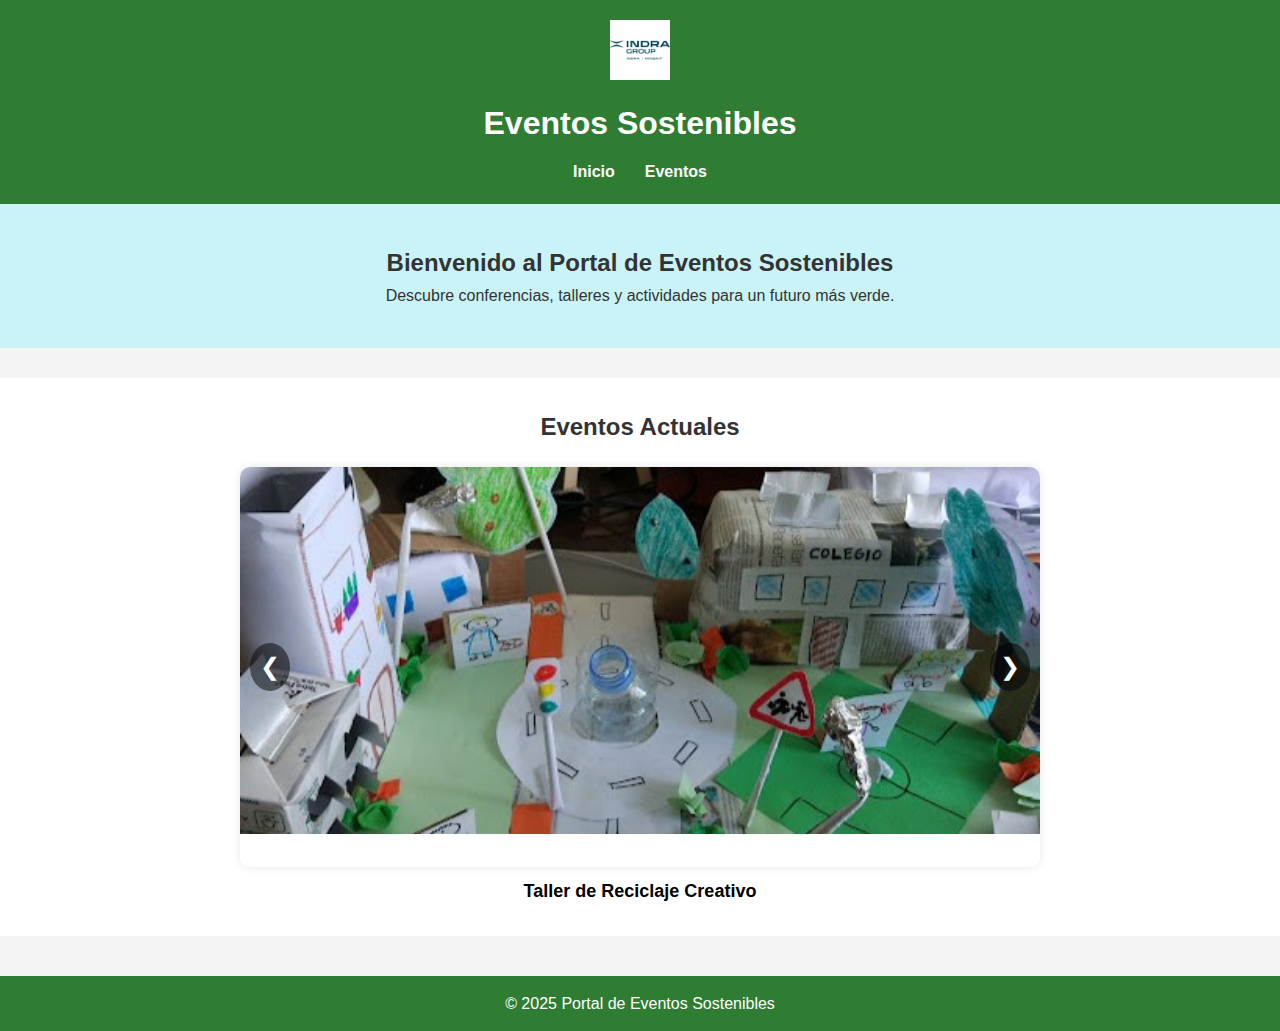
<file: html/index.html>
<!DOCTYPE html>
<html lang="es">
<head>
    <meta charset="UTF-8">
    <title>Portal de Eventos Sostenibles</title>
    <meta name="viewport" content="width=device-width, initial-scale=1.0">
    <link rel="stylesheet" href="css/style.css">
</head>
<body>

    <header>
        <img src="images/logoIndra.jpg" class="logo">
        <h1>Eventos Sostenibles</h1>
        <nav>
            <ul>
                <li><a href="index.html">Inicio</a></li>
                <li><a href="eventos.html">Eventos</a></li>
            </ul>
        </nav>
    </header>

    <main>
        <section class="intro">
            <h2>Bienvenido al Portal de Eventos Sostenibles</h2>
            <p>Descubre conferencias, talleres y actividades para un futuro más verde.</p>
        </section>

        <!-- Carrusel de eventos actuales -->
        <section class="carrusel">
            <h2>Eventos Actuales</h2>
            <div class="carrusel-contenedor">
                <button class="carrusel-btn izquierda">&#10094;</button>

                <div class="carrusel-imagenes">
                    <img src="images/evento1.jpg" alt="Taller de Reciclaje Creativo" class="activo">
                    <img src="images/evento2.jpg" alt="Conferencia de Energías Renovables">
                    <img src="images/evento3.jpg" alt="Jornada de Limpieza de Playa">
                </div>

                <button class="carrusel-btn derecha">&#10095;</button>
            </div>
            <div class="carrusel-texto">
                <p id="texto-evento"></p>
            </div>
        </section>

    </main>

    <footer>
        <p>&copy; 2025 Portal de Eventos Sostenibles</p>
    </footer>

    <script src="js/carrusel.js"></script>

</body>
</html>
</file>
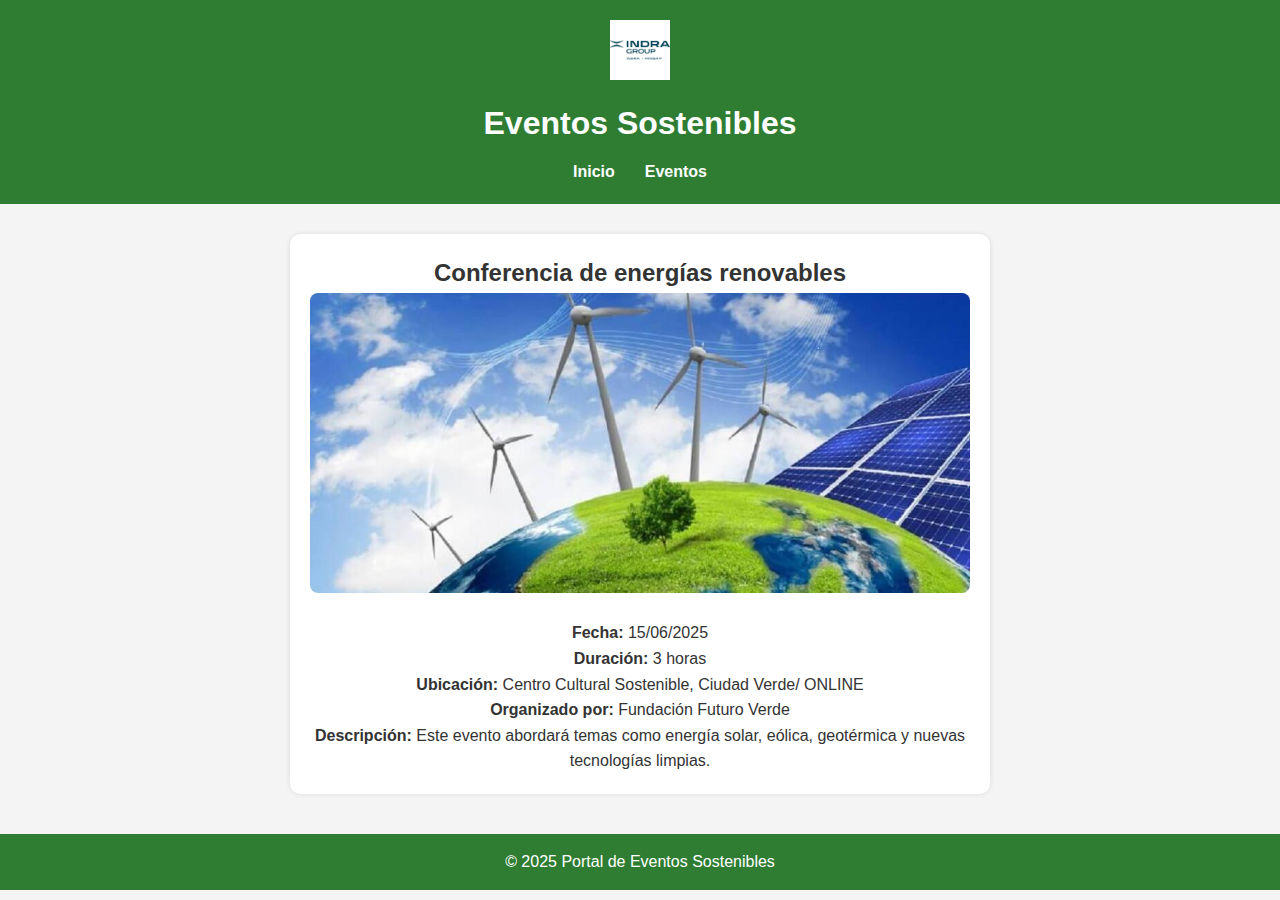
<file: html/detalle_evento.html>
<!DOCTYPE html>
<html lang="es">
<head>
    <meta charset="UTF-8">
    <title>Detalle del Evento - Portal Sostenible</title>
    <meta name="viewport" content="width=device-width, initial-scale=1.0">
    <link rel="stylesheet" href="css/style.css">
</head>
<body>

    <header>
        <img src="images/logoIndra.jpg" alt="Logo del Portal" class="logo">
        <h1>Eventos Sostenibles</h1>
        <nav>
            <ul>
                <li><a href="index.html">Inicio</a></li>
                <li><a href="eventos.html">Eventos</a></li>
            </ul>
        </nav>
    </header>

    <main>
        <section class="detalle-evento">
            <h2>Conferencia de energías renovables</h2>
            <img src="images/evento2.jpg" alt="Imagen del evento" class="evento-imagen">
            <p><strong>Fecha:</strong> 15/06/2025</p>
            <p><strong>Duración:</strong> 3 horas</p>
            <p><strong>Ubicación:</strong> Centro Cultural Sostenible, Ciudad Verde/ ONLINE</p>
            <p><strong>Organizado por:</strong> Fundación Futuro Verde</p>
            <p><strong>Descripción:</strong> Este evento abordará temas como energía solar, eólica, geotérmica y nuevas tecnologías limpias.</p>


        </section>
    </main>

    <footer>
        <p>&copy; 2025 Portal de Eventos Sostenibles</p>
    </footer>

</body>
</html>
</file>
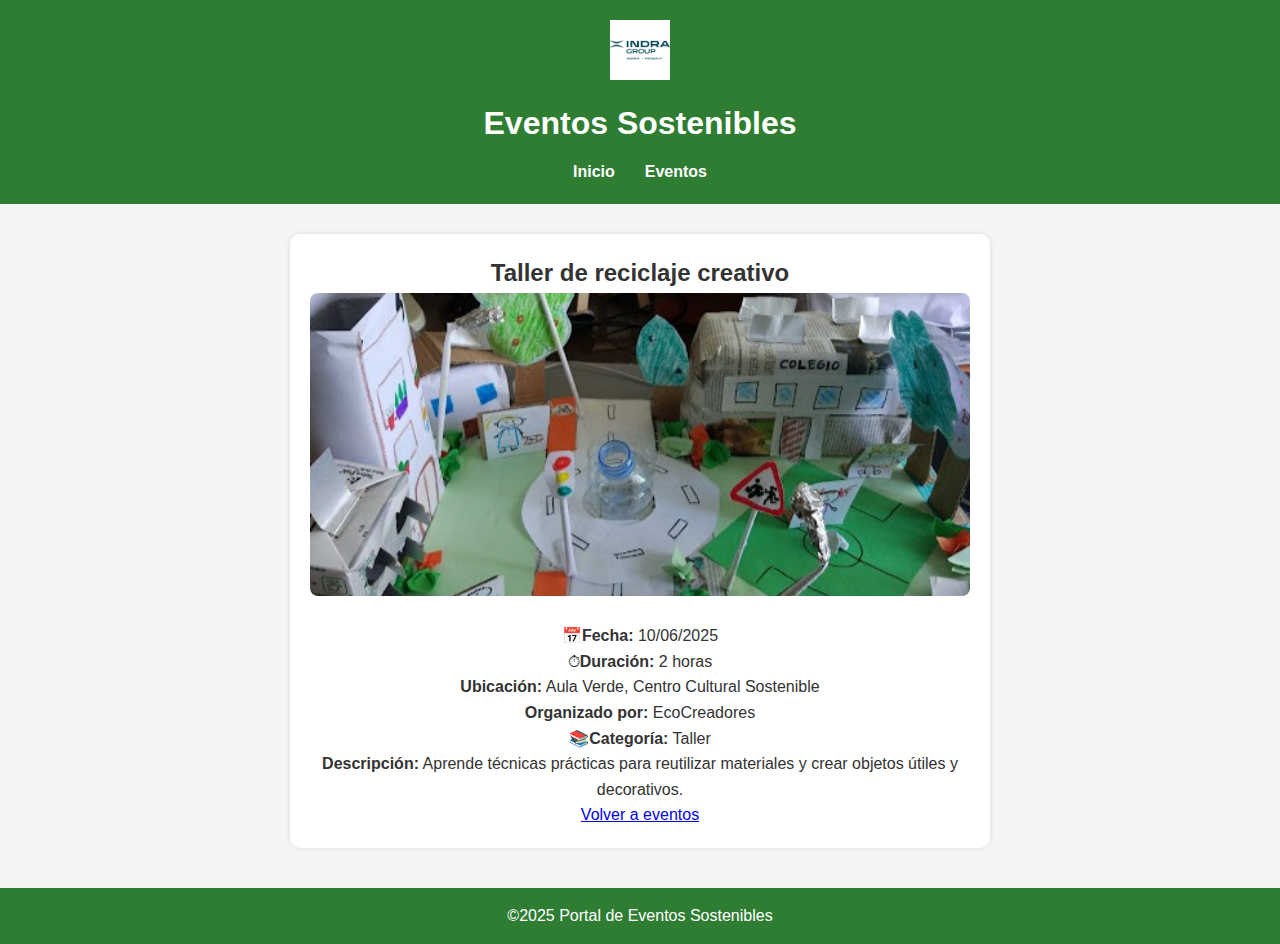
<file: html/detalle_evento1.html>
<!DOCTYPE html>
<html lang="es">
<head>
    <meta charset="UTF-8">
    <title>Detalle del Evento - Taller de reciclaje creativo</title>
    <meta name="viewport" content="width=device-width, initial-scale=1.0">
    <link rel="stylesheet" href="css/style.css">
</head>
<!-- 
La clase 'detalle-bg' en el body aplica un fondo especial para las páginas de detalle.
Esto ayuda a diferenciar visualmente las páginas de detalle del resto del portal.
-->
<body class="detalle-bg">
    <header>
        <!-- Logo y título principal del portal -->
        <img src="images/logoIndra.jpg" alt="Logo del Portal" class="logo">
        <h1>Eventos Sostenibles</h1>
        <!-- Menú de navegación principal -->
        <nav>
            <ul>
                <li><a href="index.html">Inicio</a></li>
                <li><a href="eventos.html">Eventos</a></li>
            </ul>
        </nav>
    </header>
    <main>
        <!-- 
        La clase 'detalle-evento' en esta sección aplica el diseño de tarjeta para el contenido del detalle del evento.
        Incluye título, imagen destacada, información relevante y botón de regreso.
        -->
        <section class="detalle-evento">
            <!-- Título del evento -->
            <h2>Taller de reciclaje creativo</h2>
            <!-- Imagen principal del evento -->
            <img src="images/evento1.jpg" alt="Imagen del evento" class="evento-imagen">
            <!-- Información del evento con algunos iconos para destacar -->
            <p><span class="icono">&#128197;</span><strong>Fecha:</strong> 10/06/2025</p>
            <p><span class="icono">&#9201;</span><strong>Duración:</strong> 2 horas</p>
            <p><strong>Ubicación:</strong> Aula Verde, Centro Cultural Sostenible</p>
            <p><strong>Organizado por:</strong> EcoCreadores</p>
            <p><span class="icono">&#128218;</span><strong>Categoría:</strong> Taller</p>
            <p><strong>Descripción:</strong> Aprende técnicas prácticas para reutilizar materiales y crear objetos útiles y decorativos.</p>
            <!-- Botón para volver al listado de eventos -->
            <a href="eventos.html" class="boton">Volver a eventos</a>
        </section>
    </main>
    <footer class="footer">
        <!-- Pie de página del portal -->
        <p>&copy;2025 Portal de Eventos Sostenibles</p>
    </footer>
</body>
</html>
</file>
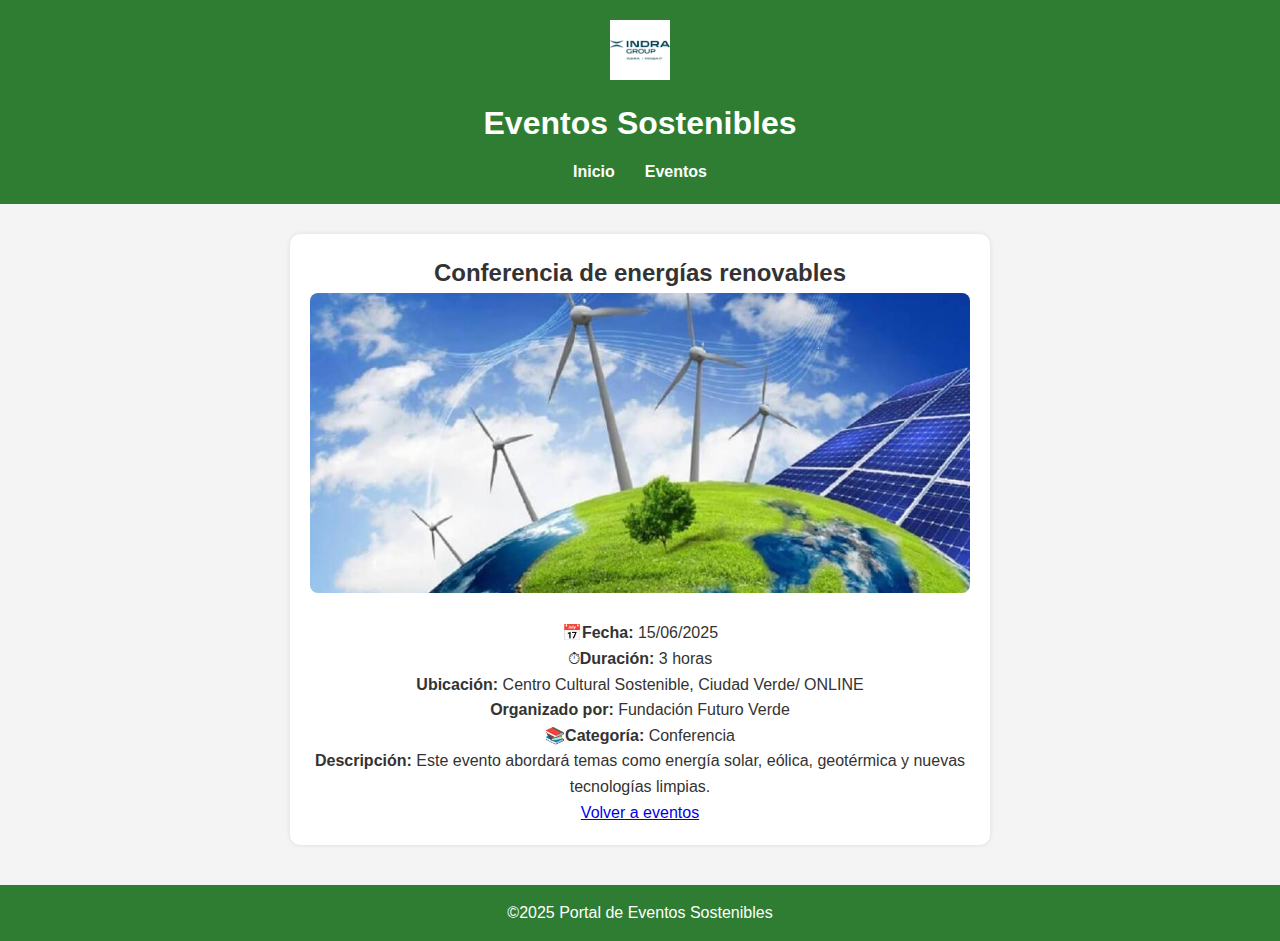
<file: html/detalle_evento2.html>
<!DOCTYPE html>
<html lang="es">
<head>
    <meta charset="UTF-8">
    <title>Detalle del Evento - Conferencia de energías renovables</title>
    <meta name="viewport" content="width=device-width, initial-scale=1.0">
    <link rel="stylesheet" href="css/style.css">
</head>
<body class="detalle-bg">
    <header>
        <img src="images/logoIndra.jpg" alt="Logo del Portal" class="logo">
        <h1>Eventos Sostenibles</h1>
        <nav>
            <ul>
                <li><a href="index.html">Inicio</a></li>
                <li><a href="eventos.html">Eventos</a></li>
            </ul>
        </nav>
    </header>
    <main>
        <section class="detalle-evento">
            <h2>Conferencia de energías renovables</h2>
            <img src="images/evento2.jpg" alt="Imagen del evento" class="evento-imagen">
            <p><span class="icono">&#128197;</span><strong>Fecha:</strong> 15/06/2025</p>
            <p><span class="icono">&#9201;</span><strong>Duración:</strong> 3 horas</p>
            <p><strong>Ubicación:</strong> Centro Cultural Sostenible, Ciudad Verde/ ONLINE</p>
            <p><strong>Organizado por:</strong> Fundación Futuro Verde</p>
            <p><span class="icono">&#128218;</span><strong>Categoría:</strong> Conferencia</p>
            <p><strong>Descripción:</strong> Este evento abordará temas como energía solar, eólica, geotérmica y nuevas tecnologías limpias.</p>
            <a href="eventos.html" class="boton">Volver a eventos</a>
        </section>
    </main>
    <footer class="footer">
        <p>&copy;2025 Portal de Eventos Sostenibles</p>
    </footer>
</body>
</html>
</file>
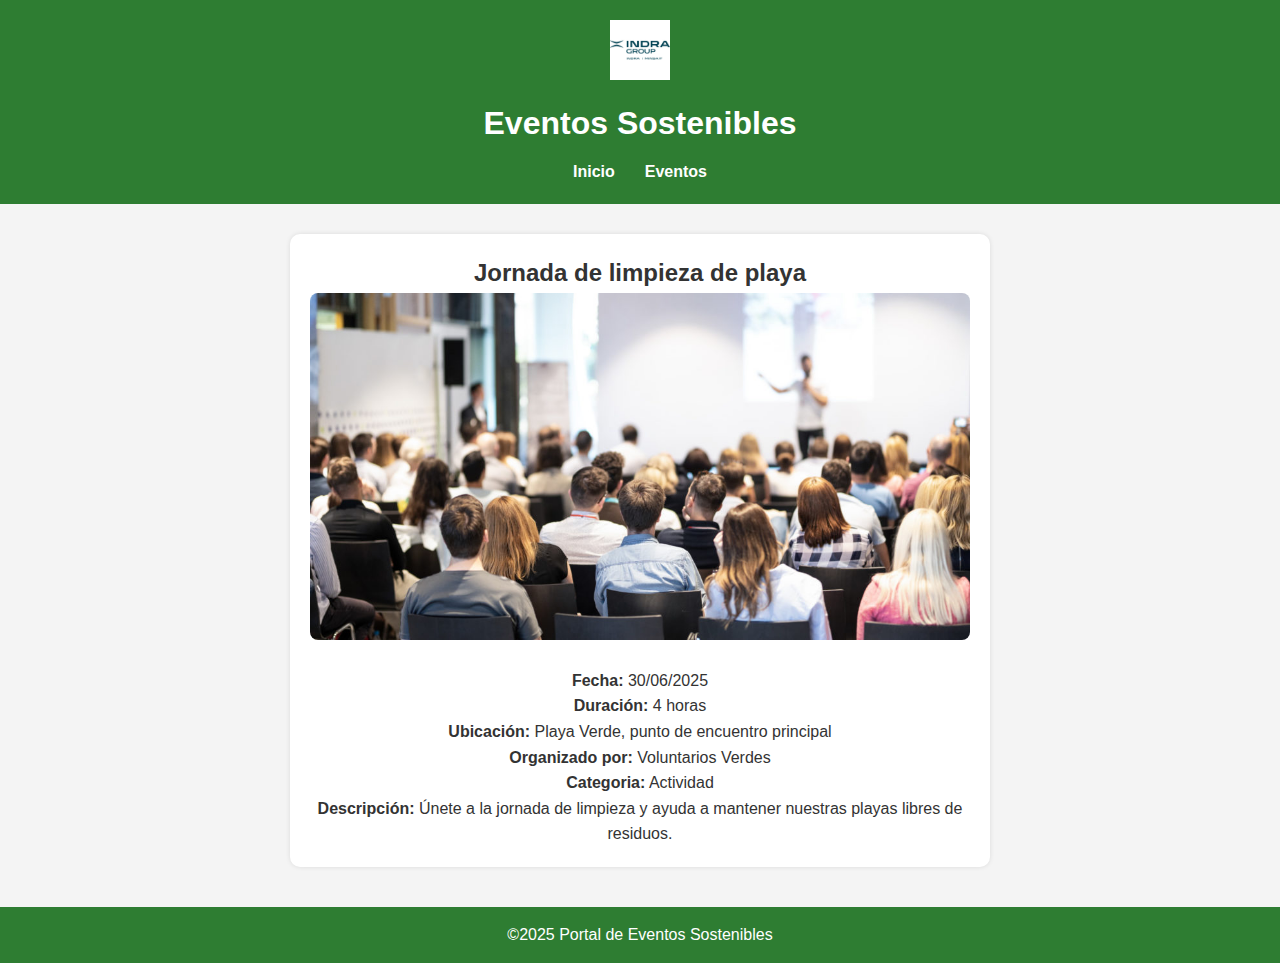
<file: html/detalle_evento3.html>
<!DOCTYPE html>
<html lang="es">
<head>
    <meta charset="UTF-8">
    <title>Detalle del Evento - Jornada de limpieza de playa</title>
    <meta name="viewport" content="width=device-width, initial-scale=1.0">
    <link rel="stylesheet" href="css/style.css">
</head>
<body>
    <header>
        <img src="images/logoIndra.jpg" alt="Logo del Portal" class="logo">
        <h1>Eventos Sostenibles</h1>
        <nav>
            <ul>
                <li><a href="index.html">Inicio</a></li>
                <li><a href="eventos.html">Eventos</a></li>
            </ul>
        </nav>
    </header>
    <main>
        <section class="detalle-evento">
            <h2>Jornada de limpieza de playa</h2>
            <img src="images/evento3.jpg" alt="Imagen del evento" class="evento-imagen">
            <p><strong>Fecha:</strong> 30/06/2025</p>
            <p><strong>Duración:</strong> 4 horas</p>
            <p><strong>Ubicación:</strong> Playa Verde, punto de encuentro principal</p>
            <p><strong>Organizado por:</strong> Voluntarios Verdes</p>
            <p><strong>Categoria:</strong> Actividad</p>
            <p><strong>Descripción:</strong> Únete a la jornada de limpieza y ayuda a mantener nuestras playas libres de residuos.</p>
        </section>
    </main>
    <footer>
        <p>&copy;2025 Portal de Eventos Sostenibles</p>
    </footer>
</body>
</html>
</file>
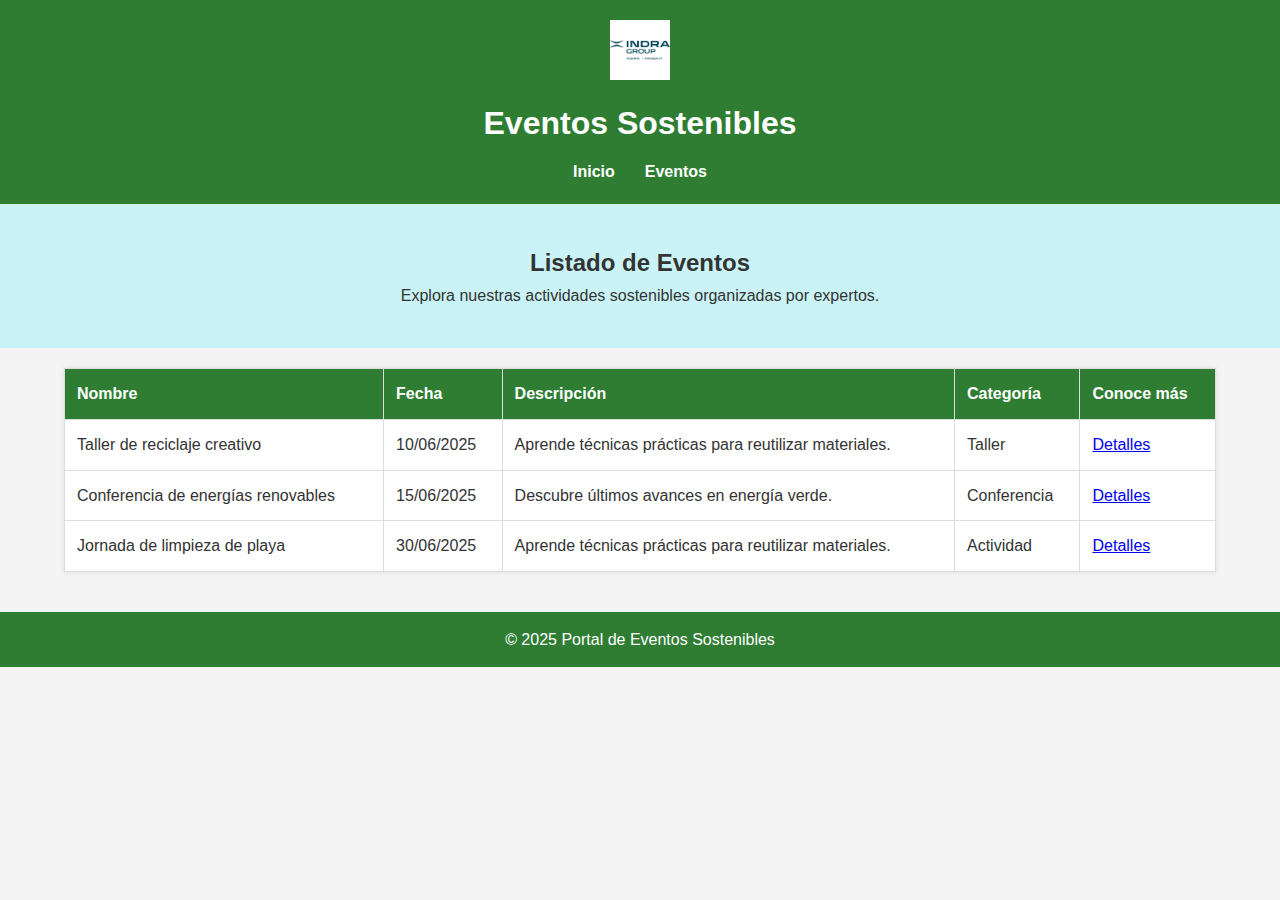
<file: html/eventos.html>
<!DOCTYPE html>
<html lang="es">
<head>
    <meta charset="UTF-8">
    <title>Listado de Eventos - Portal Sostenible</title>
    <meta name="viewport" content="width=device-width, initial-scale=1.0">
    <link rel="stylesheet" href="css/style.css">
</head>
<body>

    <header>
        <img src="images/logoIndra.jpg" alt="Logo del Portal" class="logo">
        <h1>Eventos Sostenibles</h1>
        <nav>
            <ul>
                <li><a href="index.html">Inicio</a></li>
                <li><a href="eventos.html">Eventos</a></li>
            </ul>
        </nav>
    </header>

    <main>
        <section class="intro">
            <h2>Listado de Eventos</h2>
            <p>Explora nuestras actividades sostenibles organizadas por expertos.</p>
        </section>

        <section class="listado-eventos">
            <table>
                <thead>
                    <tr>
                        <th>Nombre</th>
                        <th>Fecha</th>
                        <th>Descripción</th>
                        <th>Categoría</th>
                        <th>Conoce más</th>
                    </tr>
                </thead>
                <tbody>
                    <tr>
                        <td>Taller de reciclaje creativo</td>
                        <td>10/06/2025</td>
                        <td>Aprende técnicas prácticas para reutilizar materiales.</td>
                        <td>Taller</td>
                        <td><a href="detalle_evento1.html">Detalles</a></td>
                    </tr>
                    <tr>
                        <td>Conferencia de energías renovables</td>
                        <td>15/06/2025</td>
                        <td>Descubre últimos avances en energía verde.</td>
                        <td>Conferencia</td>
                        <td><a href="detalle_evento2.html">Detalles</a></td>
                    </tr>
                    <tr>
                        <td>Jornada de limpieza de playa</td>
                        <td>30/06/2025</td>
                        <td>Aprende técnicas prácticas para reutilizar materiales.</td>
                        <td>Actividad</td>
                        <td><a href="detalle_evento3.html">Detalles</a></td>
                    </tr>
                </tbody>
            </table>
        </section>
    </main>

    <footer>
        <p>&copy; 2025 Portal de Eventos Sostenibles</p>
    </footer>

</body>
</html>
</file>
<file: html/css/style.css>
/* Estilos generales */
* {
    margin: 0;
    padding: 0;
    box-sizing: border-box;
}

body {
    font-family: 'Arial', sans-serif;
    line-height: 1.6;
    background-color: #f4f4f4;
    color: #333;
}

header {
    background-color: #2e7d32;
    color: white;
    padding: 20px;
    text-align: center;
}

header .logo {
    height: 60px;
    margin-bottom: 10px;
}

nav ul {
    list-style: none;
    display: flex;
    justify-content: center;
    margin-top: 10px;
}

nav ul li {
    margin: 0 15px;
}

nav ul li a {
    color: white;
    text-decoration: none;
    font-weight: bold;
}

.intro {
    padding: 40px 20px;
    text-align: center;
    background-color: #c9f3f6;
}

.carrusel {
    padding: 30px 20px;
    background-color: #ffffff;
    text-align: center;
}

.carrusel-container {
    display: flex;
    flex-wrap: wrap;
    justify-content: center;
    gap: 20px;
}

.evento {
    background: #f0f0f0;
    padding: 15px;
    width: 280px;
    border-radius: 10px;
    box-shadow: 0 2px 5px rgba(0,0,0,0.1);
}

.evento img {
    width: 100%;
    border-radius: 8px;
}

footer {
    background-color: #2e7d32;
    color: white;
    text-align: center;
    padding: 15px;
    margin-top: 40px;
}
/* Tabla de eventos */
.listado-eventos table {
    width: 90%;
    margin: 20px auto;
    border-collapse: collapse;
    background-color: white;
    box-shadow: 0 0 5px rgba(0,0,0,0.1);
}

.listado-eventos th,
.listado-eventos td {
    padding: 12px;
    border: 1px solid #ddd;
    text-align: left;
}

.listado-eventos th {
    background-color: #2e7d32;
    color: white;
}

/* Detalle del evento */
.detalle-evento {
    max-width: 700px;
    margin: 30px auto;
    padding: 20px;
    background: #fff;
    border-radius: 10px;
    box-shadow: 0 0 5px rgba(0,0,0,0.1);
    text-align: center;
}

.detalle-evento .evento-imagen {
    width: 100%;
    border-radius: 8px;
    margin-bottom: 20px;
}

.detalle-evento button {
    padding: 10px 20px;
    margin: 10px;
    background-color: #2e7d32;
    color: white;
    border: none;
    border-radius: 5px;
    cursor: pointer;
}

.detalle-evento button.cancelar {
    background-color: #c62828;
}
.carrusel {
    text-align: center;
    margin: 30px auto;
}

.carrusel h2 {
    margin-bottom: 20px;
}

.carrusel-contenedor {
    position: relative;
    width: 80%;
    max-width: 800px;
    margin: 0 auto;
    overflow: hidden;
    border-radius: 10px;
    box-shadow: 0 0 8px rgba(0,0,0,0.1);
}

.carrusel-imagenes {
    display: flex;
    transition: transform 0.5s ease-in-out;
    position: relative;
    height: 400px; /* Ajusta según el tamaño de tus imágenes */
}

.carrusel-imagenes img {
    width: 100%;
    flex-shrink: 0;
    opacity: 0;
    transition: opacity 0.5s;
    position: absolute;
    left: 0;
    top: 0;
}

.carrusel-imagenes img.activo {
    opacity: 1;
    z-index: 1;
}

.carrusel-btn {
    position: absolute;
    top: 50%;
    transform: translateY(-50%);
    background: rgba(0,0,0,0.5);
    border: none;
    color: white;
    font-size: 24px;
    padding: 10px;
    cursor: pointer;
    z-index: 10;
    border-radius: 50%;
}

.carrusel-btn.izquierda {
    left: 10px;
}

.carrusel-btn.derecha {
    right: 10px;
}

#texto-evento{
    font-size: 18px;
    color: #000000;
    margin-top: 10px;
    font-weight: bold;
}
</file>
